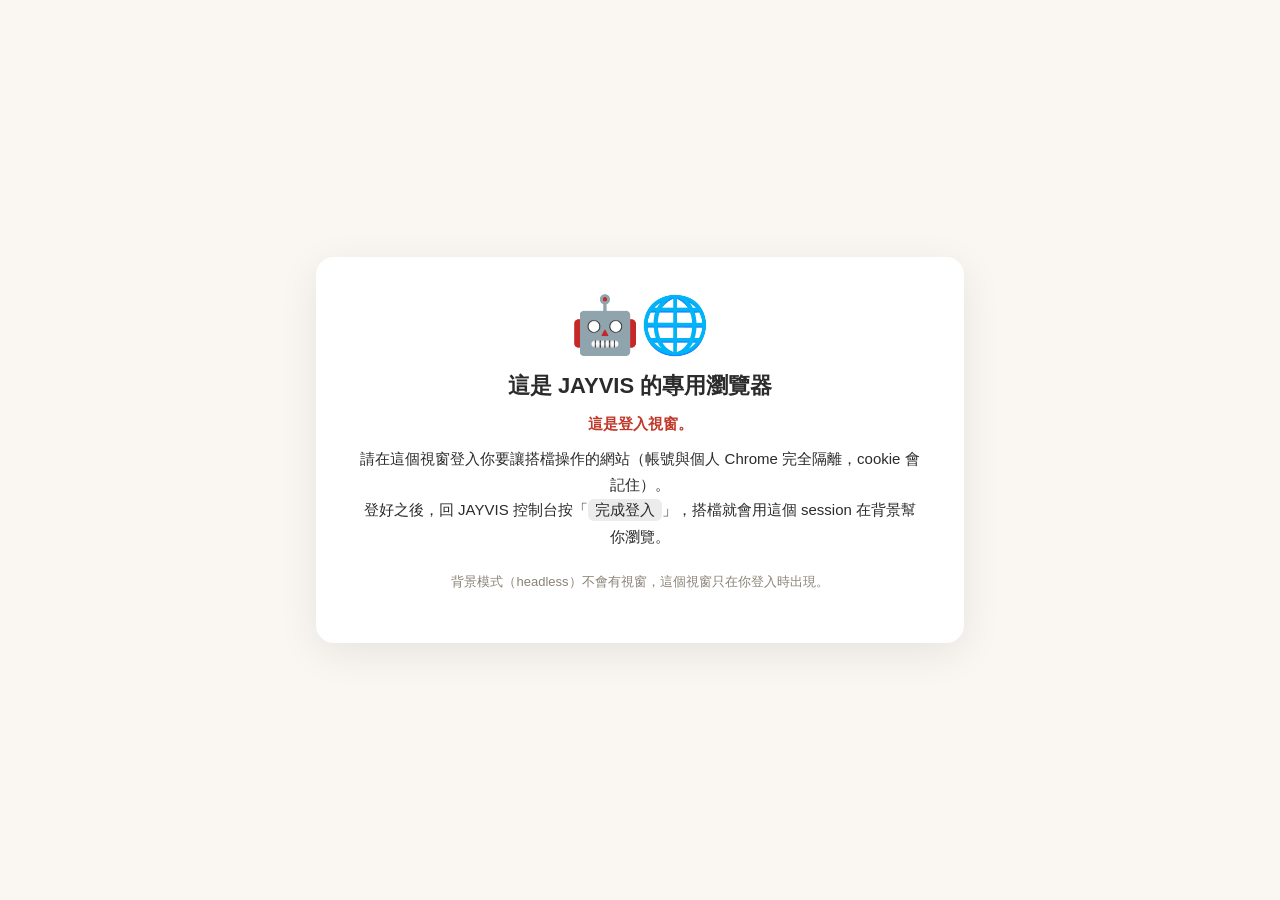
<file: browse_landing.html>
<!DOCTYPE html>
<html lang="zh-Hant">
<head>
  <meta charset="utf-8">
  <meta name="viewport" content="width=device-width, initial-scale=1">
  <title>JAYVIS 專用瀏覽器</title>
  <style>
    :root { color-scheme: light dark; }
    html, body { height: 100%; margin: 0; }
    body {
      display: flex; align-items: center; justify-content: center;
      font-family: -apple-system, "PingFang TC", "Microsoft JhengHei", sans-serif;
      background: #faf7f2; color: #2b2b2b;
    }
    @media (prefers-color-scheme: dark) {
      body { background: #1f1d1a; color: #ececec; }
      .card { background: #2a2723 !important; box-shadow: none !important; }
      .hint { color: #b9b2a8 !important; }
    }
    .card {
      max-width: 560px; margin: 24px; padding: 40px 44px;
      background: #fff; border-radius: 18px;
      box-shadow: 0 10px 40px rgba(0,0,0,.08); text-align: center;
    }
    .emoji { font-size: 56px; line-height: 1; }
    h1 { font-size: 22px; margin: 18px 0 8px; }
    p { font-size: 15px; line-height: 1.7; margin: 10px 0; }
    .warn { font-weight: 700; color: #c0392b; }
    @media (prefers-color-scheme: dark) { .warn { color: #ff8a7a; } }
    .hint { font-size: 13px; color: #8a8378; margin-top: 22px; }
    code { background: rgba(127,127,127,.15); padding: 2px 7px; border-radius: 6px; }
  </style>
</head>
<body>
  <div class="card">
    <div class="emoji">🤖🌐</div>
    <h1>這是 JAYVIS 的專用瀏覽器</h1>
    <p class="warn">這是登入視窗。</p>
    <p>請在這個視窗登入你要讓搭檔操作的網站（帳號與個人 Chrome 完全隔離，cookie 會記住）。<br>登好之後，回 JAYVIS 控制台按「<code>完成登入</code>」，搭檔就會用這個 session 在背景幫你瀏覽。</p>
    <p class="hint">背景模式（headless）不會有視窗，這個視窗只在你登入時出現。</p>
  </div>
</body>
</html>
</file>
